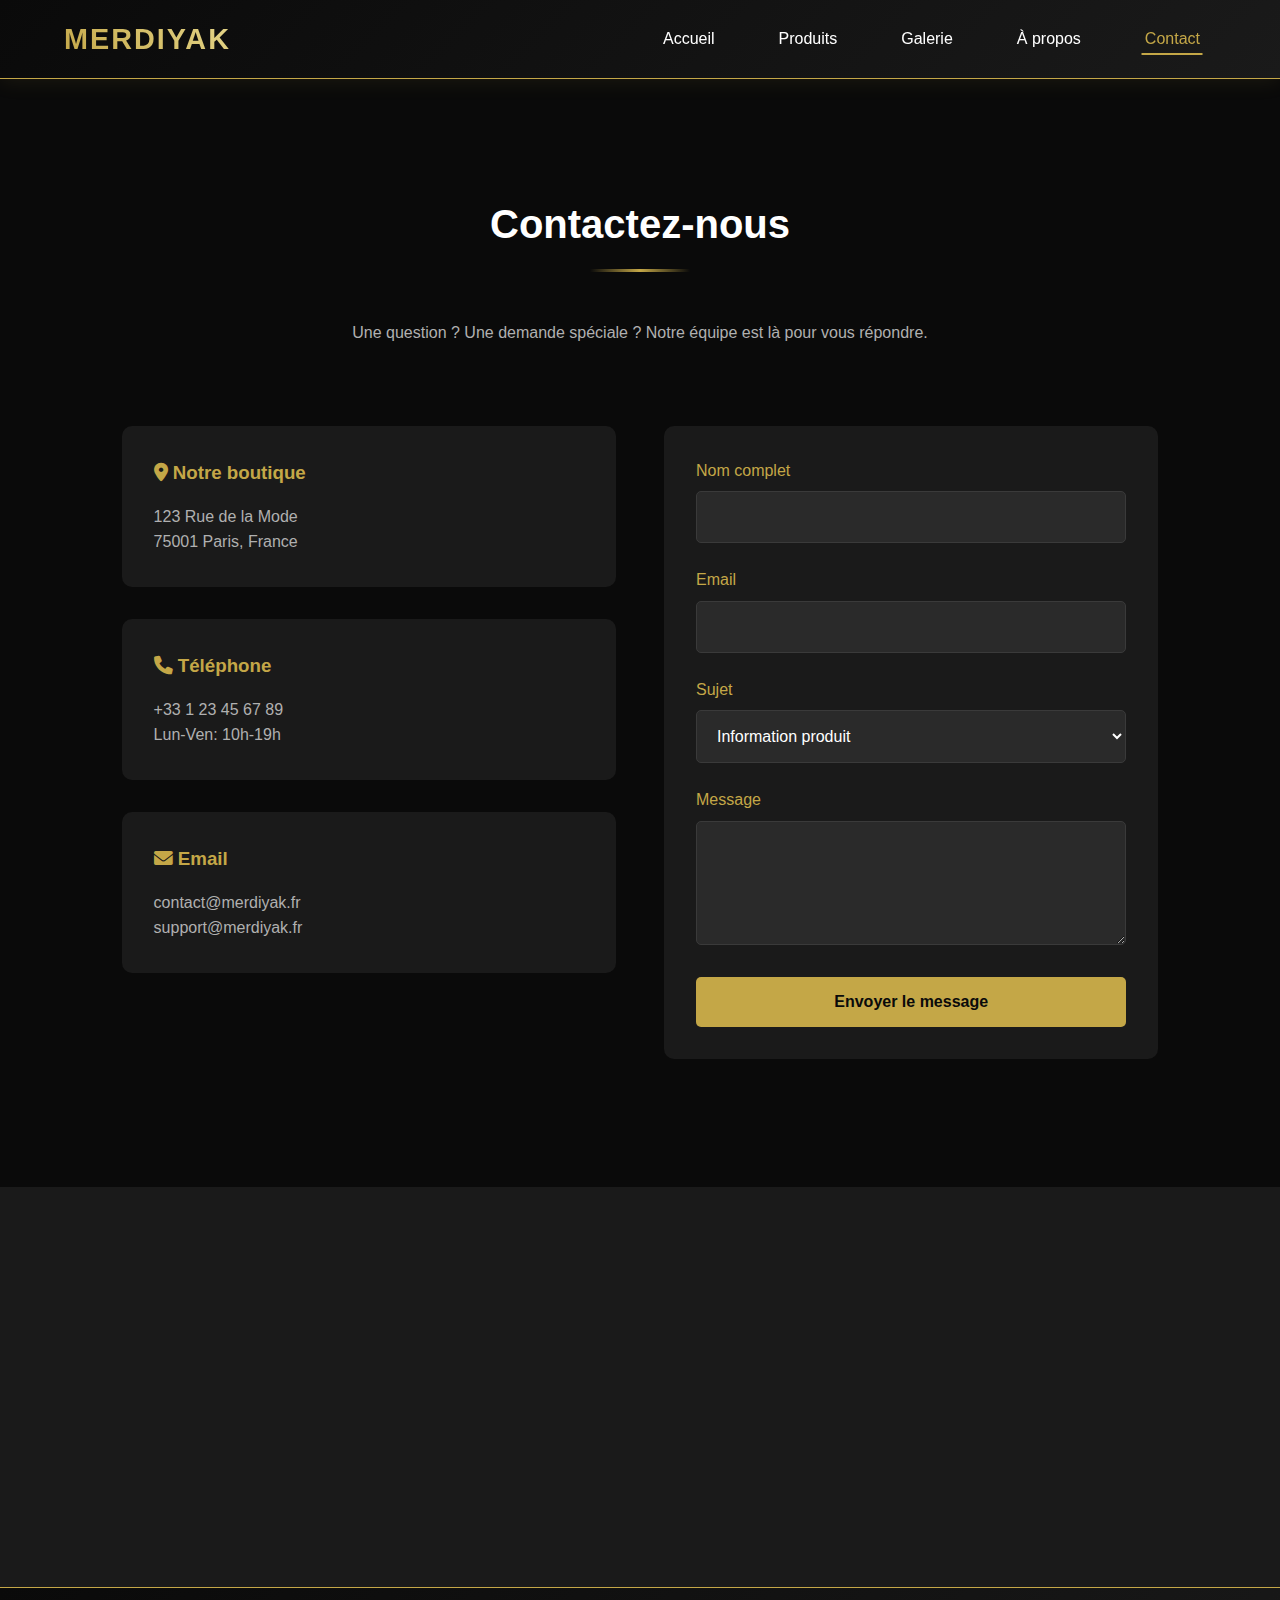
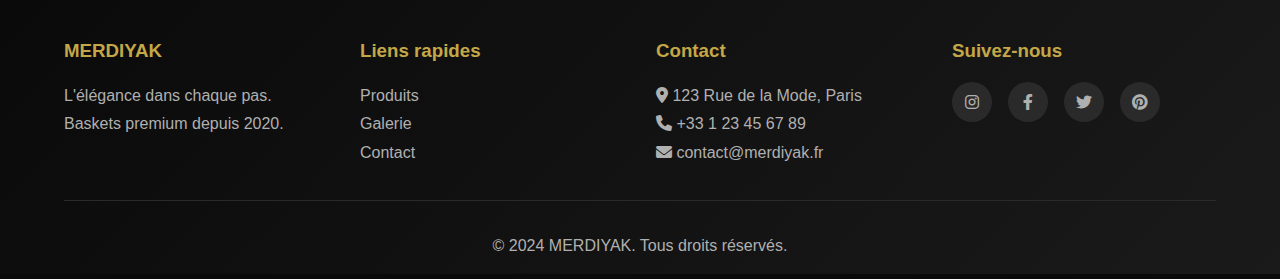
<file: contact.html>
<!DOCTYPE html>
<html lang="fr">
<head>
    <meta charset="UTF-8">
    <meta name="viewport" content="width=device-width, initial-scale=1.0">
    <title>MERDIYAK - Contact</title>
    <link rel="stylesheet" href="css/style.css">
    <link rel="stylesheet" href="https://cdnjs.cloudflare.com/ajax/libs/font-awesome/6.0.0/css/all.min.css">
</head>
<body>
    <header>
        <nav>
            <div class="logo">
                <h1>MERDIYAK</h1>
            </div>
            <ul class="nav-links">
                <li><a href="index.html">Accueil</a></li>
                <li><a href="produits.html">Produits</a></li>
                <li><a href="galerie.html">Galerie</a></li>
                <li><a href="a-propos.html">À propos</a></li>
                <li><a href="contact.html" class="active">Contact</a></li>
            </ul>
        </nav>
    </header>

    <main>
        <section style="padding: 4rem 5%;">
            <h2 class="section-title">Contactez-nous</h2>
            <p style="text-align: center; color: var(--text-gray); max-width: 600px; margin: 0 auto 3rem;">
                Une question ? Une demande spéciale ? Notre équipe est là pour vous répondre.
            </p>

            <div class="grid-2">
                <div>
                    <div style="background: var(--dark-light); padding: 2rem; border-radius: 10px; margin-bottom: 2rem;">
                        <h3 style="color: var(--primary); margin-bottom: 1rem;"><i class="fas fa-map-marker-alt"></i> Notre boutique</h3>
                        <p style="color: var(--text-gray);">123 Rue de la Mode<br>75001 Paris, France</p>
                    </div>

                    <div style="background: var(--dark-light); padding: 2rem; border-radius: 10px; margin-bottom: 2rem;">
                        <h3 style="color: var(--primary); margin-bottom: 1rem;"><i class="fas fa-phone"></i> Téléphone</h3>
                        <p style="color: var(--text-gray);">+33 1 23 45 67 89</p>
                        <p style="color: var(--text-gray);">Lun-Ven: 10h-19h</p>
                    </div>

                    <div style="background: var(--dark-light); padding: 2rem; border-radius: 10px;">
                        <h3 style="color: var(--primary); margin-bottom: 1rem;"><i class="fas fa-envelope"></i> Email</h3>
                        <p style="color: var(--text-gray);">contact@merdiyak.fr</p>
                        <p style="color: var(--text-gray);">support@merdiyak.fr</p>
                    </div>
                </div>

                <div>
                    <form style="background: var(--dark-light); padding: 2rem; border-radius: 10px;">
                        <div class="form-group">
                            <label for="nom">Nom complet</label>
                            <input type="text" id="nom" name="nom" required>
                        </div>

                        <div class="form-group">
                            <label for="email">Email</label>
                            <input type="email" id="email" name="email" required>
                        </div>

                        <div class="form-group">
                            <label for="sujet">Sujet</label>
                            <select id="sujet" name="sujet">
                                <option>Information produit</option>
                                <option>Commande</option>
                                <option>Service après-vente</option>
                                <option>Partenariat</option>
                                <option>Autre</option>
                            </select>
                        </div>

                        <div class="form-group">
                            <label for="message">Message</label>
                            <textarea id="message" name="message" rows="5" required></textarea>
                        </div>

                        <button type="submit" class="btn btn-primary" style="width: 100%;">Envoyer le message</button>
                    </form>
                </div>
            </div>
        </section>

        <section style="height: 400px; background: var(--dark-light); margin-top: 2rem;">
            <iframe 
                src="https://www.google.com/maps/embed?pb=!1m18!1m12!1m3!1d2624.9916256937595!2d2.292292615509614!3d48.85837007928746!2m3!1f0!2f0!3f0!3m2!1i1024!2i768!4f13.1!3m3!1m2!1s0x47e66e2964e34e2d%3A0x8ddca9ee380ef7e0!2sTour%20Eiffel!5e0!3m2!1sfr!2sfr!4v1647889024156!5m2!1sfr!2sfr" 
                width="100%" 
                height="100%" 
                style="border:0;" 
                allowfullscreen="" 
                loading="lazy">
            </iframe>
        </section>
    </main>

    <footer>
        <div class="footer-content">
            <div class="footer-section">
                <h3>MERDIYAK</h3>
                <p>L'élégance dans chaque pas. Baskets premium depuis 2020.</p>
            </div>
            <div class="footer-section">
                <h3>Liens rapides</h3>
                <p><a href="produits.html">Produits</a></p>
                <p><a href="galerie.html">Galerie</a></p>
                <p><a href="contact.html">Contact</a></p>
            </div>
            <div class="footer-section">
                <h3>Contact</h3>
                <p><i class="fas fa-map-marker-alt"></i> 123 Rue de la Mode, Paris</p>
                <p><i class="fas fa-phone"></i> +33 1 23 45 67 89</p>
                <p><i class="fas fa-envelope"></i> contact@merdiyak.fr</p>
            </div>
            <div class="footer-section">
                <h3>Suivez-nous</h3>
                <div class="social-links">
                    <a href="#"><i class="fab fa-instagram"></i></a>
                    <a href="#"><i class="fab fa-facebook-f"></i></a>
                    <a href="#"><i class="fab fa-twitter"></i></a>
                    <a href="#"><i class="fab fa-pinterest"></i></a>
                </div>
            </div>
        </div>
        <div class="footer-bottom">
            <p>&copy; 2024 MERDIYAK. Tous droits réservés.</p>
        </div>
    </footer>

    <script src="js/script.js"></script>
</body>
</html>
</file>
<file: css/style.css>
/* ===== VARIABLES ===== */
:root {
    --primary: #c4a747;
    --primary-dark: #a58a3a;
    --secondary: #2a2a2a;
    --dark: #0a0a0a;
    --dark-light: #1a1a1a;
    --gray: #2a2a2a;
    --gray-light: #3a3a3a;
    --text: #ffffff;
    --text-gray: #b0b0b0;
    --transition: all 0.3s ease;
}

/* ===== RESET & BASE ===== */
* {
    margin: 0;
    padding: 0;
    box-sizing: border-box;
}

html {
    scroll-behavior: smooth;
}

body {
    font-family: 'Segoe UI', Tahoma, Geneva, Verdana, sans-serif;
    background-color: var(--dark);
    color: var(--text);
    line-height: 1.6;
}

/* ===== HEADER & NAVIGATION ===== */
header {
    background: linear-gradient(135deg, var(--dark) 0%, var(--dark-light) 100%);
    position: fixed;
    width: 100%;
    top: 0;
    z-index: 1000;
    border-bottom: 1px solid var(--primary);
    box-shadow: 0 2px 20px rgba(196, 167, 71, 0.1);
}

nav {
    display: flex;
    justify-content: space-between;
    align-items: center;
    padding: 1rem 5%;
    max-width: 1400px;
    margin: 0 auto;
}

.logo {
    display: flex;
    align-items: center;
    gap: 10px;
}

.logo h1 {
    font-size: 1.8rem;
    font-weight: 700;
    letter-spacing: 2px;
    background: linear-gradient(45deg, var(--primary), #e5d68a);
    -webkit-background-clip: text;
    -webkit-text-fill-color: transparent;
    background-clip: text;
}

.nav-links {
    display: flex;
    list-style: none;
    gap: 2rem;
}

.nav-links a {
    color: var(--text);
    text-decoration: none;
    font-weight: 500;
    padding: 0.5rem 1rem;
    border-radius: 5px;
    transition: var(--transition);
    position: relative;
}

.nav-links a::after {
    content: '';
    position: absolute;
    bottom: 0;
    left: 50%;
    transform: translateX(-50%);
    width: 0;
    height: 2px;
    background: var(--primary);
    transition: var(--transition);
}

.nav-links a:hover {
    color: var(--primary);
}

.nav-links a:hover::after {
    width: 70%;
}

.nav-links a.active {
    color: var(--primary);
}

.nav-links a.active::after {
    width: 70%;
}

/* ===== MAIN CONTENT ===== */
main {
    margin-top: 80px;
    min-height: calc(100vh - 80px - 300px);
}

/* ===== HERO SECTION ===== */
.hero {
    height: 90vh;
    background: linear-gradient(rgba(0, 0, 0, 0.7), rgba(0, 0, 0, 0.7)),
                url('https://images.unsplash.com/photo-1546519638-68e109498ffc?ixlib=rb-1.2.1&auto=format&fit=crop&w=1350&q=80');
    background-size: cover;
    background-position: center;
    display: flex;
    align-items: center;
    justify-content: center;
    text-align: center;
}

.hero-content {
    max-width: 800px;
    padding: 2rem;
}

.hero-content h2 {
    font-size: 3.5rem;
    margin-bottom: 1rem;
    animation: fadeInUp 1s ease;
}

.hero-content h2 span {
    color: var(--primary);
}

.hero-content p {
    font-size: 1.2rem;
    color: var(--text-gray);
    margin-bottom: 2rem;
    animation: fadeInUp 1s ease 0.2s both;
}

/* ===== BUTTONS ===== */
.btn {
    display: inline-block;
    padding: 1rem 2rem;
    border-radius: 5px;
    text-decoration: none;
    font-weight: 600;
    transition: var(--transition);
    cursor: pointer;
    border: none;
    font-size: 1rem;
}

.btn-primary {
    background: var(--primary);
    color: var(--dark);
}

.btn-primary:hover {
    background: var(--primary-dark);
    transform: translateY(-2px);
    box-shadow: 0 5px 20px rgba(196, 167, 71, 0.3);
}

.btn-secondary {
    background: transparent;
    color: var(--primary);
    border: 2px solid var(--primary);
}

.btn-secondary:hover {
    background: var(--primary);
    color: var(--dark);
    transform: translateY(-2px);
}

/* ===== CARDS ===== */
.card-container {
    display: grid;
    grid-template-columns: repeat(auto-fit, minmax(300px, 1fr));
    gap: 2rem;
    padding: 4rem 5%;
    max-width: 1400px;
    margin: 0 auto;
}

.card {
    background: var(--dark-light);
    border-radius: 10px;
    overflow: hidden;
    transition: var(--transition);
    border: 1px solid var(--gray);
}

.card:hover {
    transform: translateY(-10px);
    box-shadow: 0 10px 30px rgba(196, 167, 71, 0.2);
    border-color: var(--primary);
}

.card-image {
    height: 200px;
    overflow: hidden;
}

.card-image img {
    width: 100%;
    height: 100%;
    object-fit: cover;
    transition: var(--transition);
}

.card:hover .card-image img {
    transform: scale(1.1);
}

.card-content {
    padding: 1.5rem;
}

.card-content h3 {
    color: var(--primary);
    margin-bottom: 0.5rem;
}

.card-content p {
    color: var(--text-gray);
    margin-bottom: 1rem;
}

/* ===== PRICE TAG ===== */
.price {
    font-size: 1.5rem;
    font-weight: 700;
    color: var(--primary);
    margin: 1rem 0;
}

/* ===== SECTIONS ===== */
.section-title {
    text-align: center;
    font-size: 2.5rem;
    margin: 3rem 0;
    position: relative;
    padding-bottom: 1rem;
}

.section-title::after {
    content: '';
    position: absolute;
    bottom: 0;
    left: 50%;
    transform: translateX(-50%);
    width: 100px;
    height: 3px;
    background: linear-gradient(90deg, transparent, var(--primary), transparent);
}

/* ===== FOOTER ===== */
footer {
    background: linear-gradient(135deg, var(--dark) 0%, var(--dark-light) 100%);
    border-top: 1px solid var(--primary);
    padding: 3rem 5% 1rem;
}

.footer-content {
    display: grid;
    grid-template-columns: repeat(auto-fit, minmax(250px, 1fr));
    gap: 2rem;
    max-width: 1400px;
    margin: 0 auto;
}

.footer-section h3 {
    color: var(--primary);
    margin-bottom: 1rem;
}

.footer-section p, .footer-section a {
    color: var(--text-gray);
    text-decoration: none;
    line-height: 1.8;
}

.footer-section a:hover {
    color: var(--primary);
}

.social-links {
    display: flex;
    gap: 1rem;
    margin-top: 1rem;
}

.social-links a {
    width: 40px;
    height: 40px;
    background: var(--gray);
    border-radius: 50%;
    display: flex;
    align-items: center;
    justify-content: center;
    transition: var(--transition);
}

.social-links a:hover {
    background: var(--primary);
    transform: translateY(-3px);
}

.social-links a:hover i {
    color: var(--dark);
}

.footer-bottom {
    text-align: center;
    padding-top: 2rem;
    margin-top: 2rem;
    border-top: 1px solid var(--gray);
    color: var(--text-gray);
}

/* ===== ANIMATIONS ===== */
@keyframes fadeInUp {
    from {
        opacity: 0;
        transform: translateY(30px);
    }
    to {
        opacity: 1;
        transform: translateY(0);
    }
}

@keyframes slideIn {
    from {
        opacity: 0;
        transform: translateX(-30px);
    }
    to {
        opacity: 1;
        transform: translateX(0);
    }
}

/* ===== RESPONSIVE DESIGN ===== */
@media screen and (max-width: 968px) {
    nav {
        flex-direction: column;
        gap: 1rem;
    }
    
    .nav-links {
        flex-wrap: wrap;
        justify-content: center;
    }
    
    .hero-content h2 {
        font-size: 2.5rem;
    }
}

@media screen and (max-width: 768px) {
    .nav-links {
        gap: 0.5rem;
    }
    
    .nav-links a {
        padding: 0.5rem;
        font-size: 0.9rem;
    }
    
    .hero-content h2 {
        font-size: 2rem;
    }
    
    .section-title {
        font-size: 2rem;
    }
}

@media screen and (max-width: 480px) {
    .hero-content h2 {
        font-size: 1.5rem;
    }
    
    .hero-content p {
        font-size: 1rem;
    }
    
    .btn {
        padding: 0.8rem 1.5rem;
    }
}

/* ===== FORM STYLES ===== */
.form-group {
    margin-bottom: 1.5rem;
}

.form-group label {
    display: block;
    margin-bottom: 0.5rem;
    color: var(--primary);
}

.form-group input,
.form-group textarea,
.form-group select {
    width: 100%;
    padding: 1rem;
    background: var(--gray);
    border: 1px solid var(--gray-light);
    border-radius: 5px;
    color: var(--text);
    font-size: 1rem;
    transition: var(--transition);
}

.form-group input:focus,
.form-group textarea:focus,
.form-group select:focus {
    outline: none;
    border-color: var(--primary);
    box-shadow: 0 0 10px rgba(196, 167, 71, 0.3);
}

/* ===== GRID LAYOUTS ===== */
.grid-2 {
    display: grid;
    grid-template-columns: repeat(2, 1fr);
    gap: 3rem;
    max-width: 1400px;
    margin: 0 auto;
    padding: 2rem 5%;
}

@media screen and (max-width: 768px) {
    .grid-2 {
        grid-template-columns: 1fr;
    }
}

/* ===== UTILITY CLASSES ===== */
.text-center {
    text-align: center;
}

.text-primary {
    color: var(--primary);
}

.mt-4 {
    margin-top: 2rem;
}

.mb-4 {
    margin-bottom: 2rem;
}
</file>
